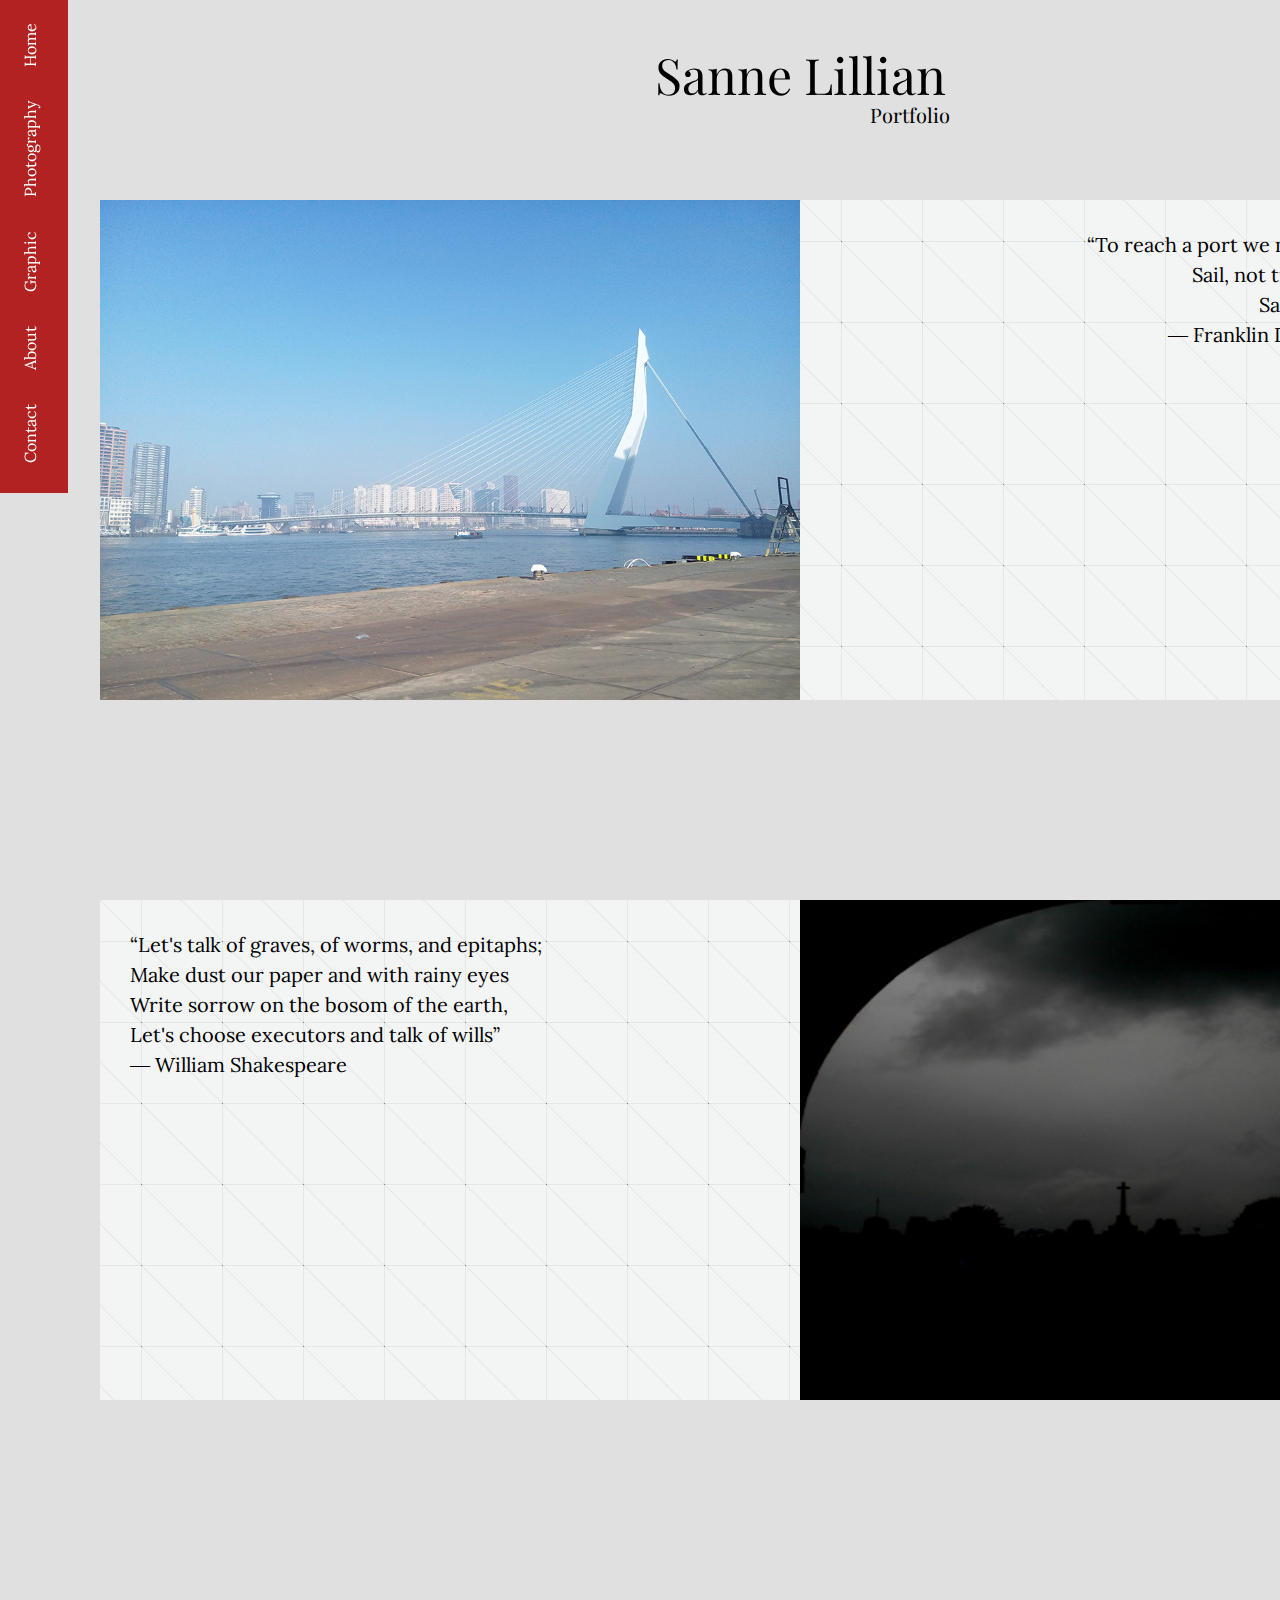
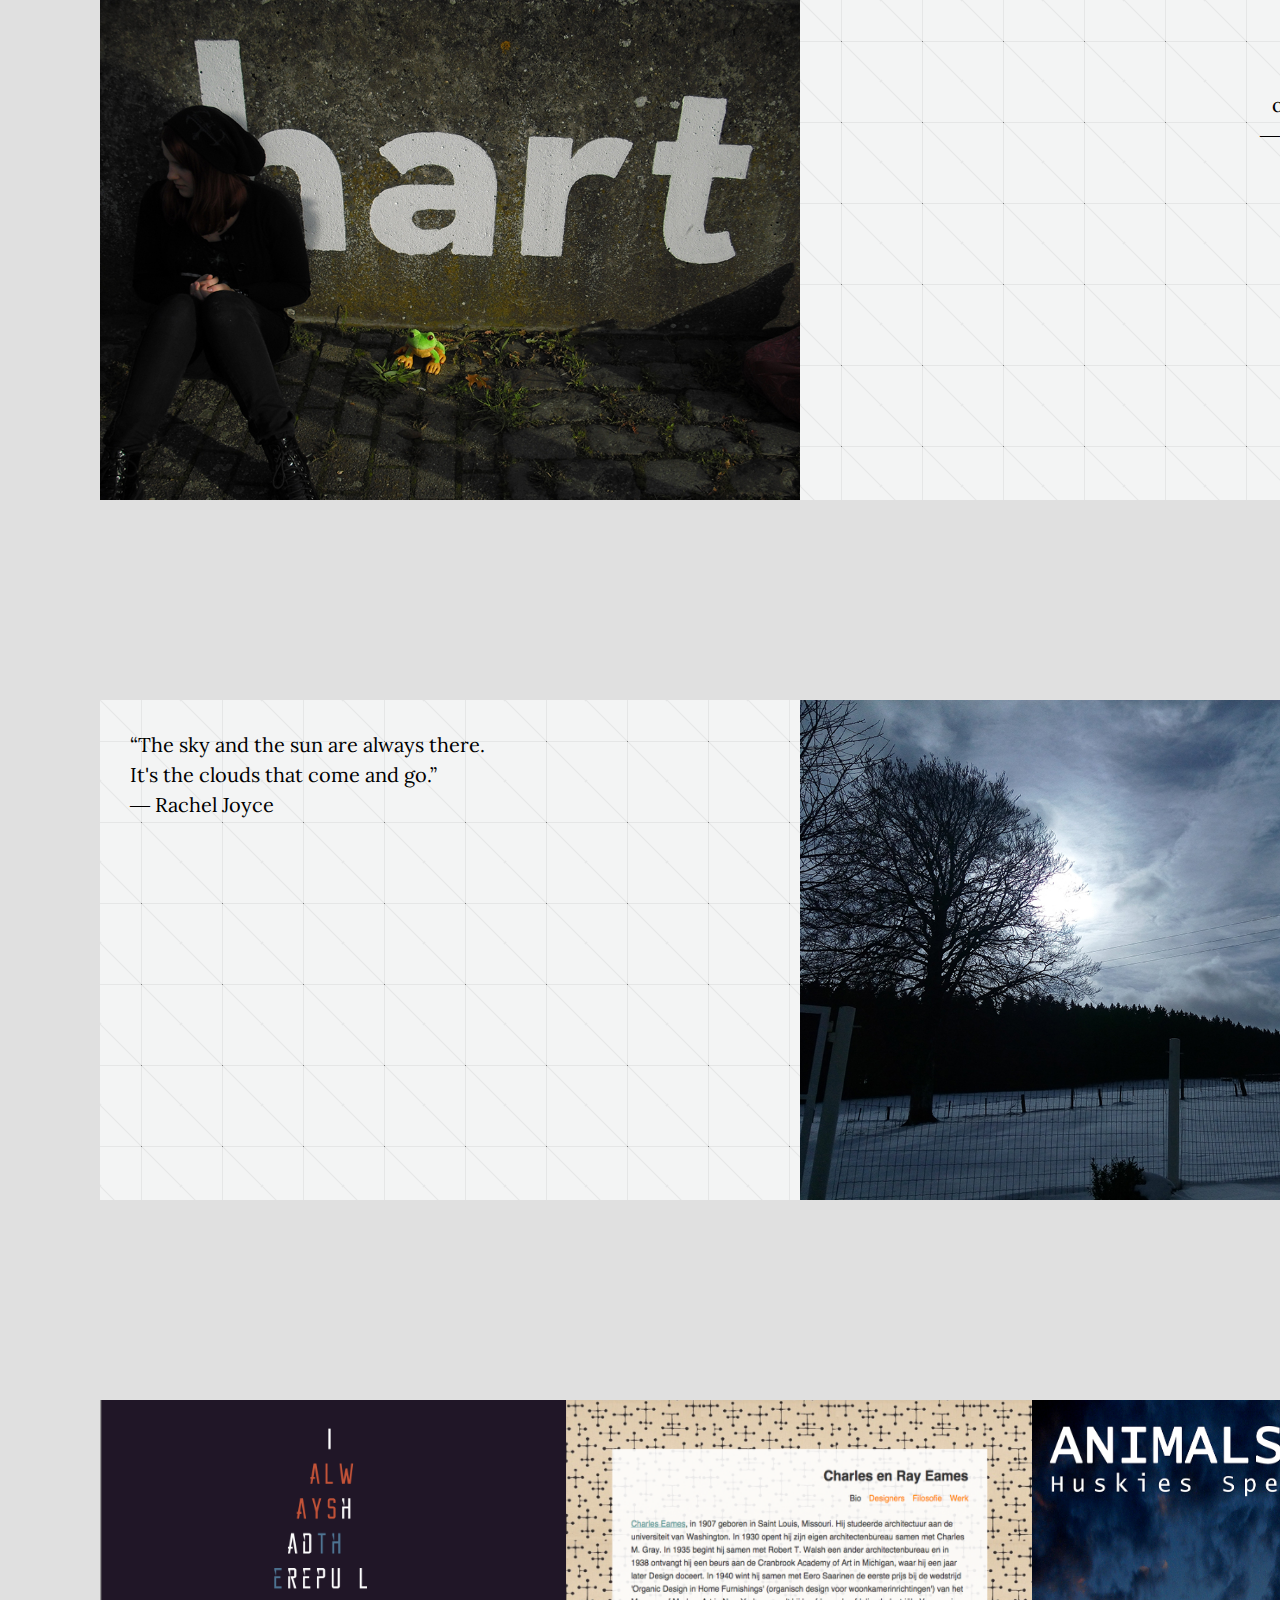
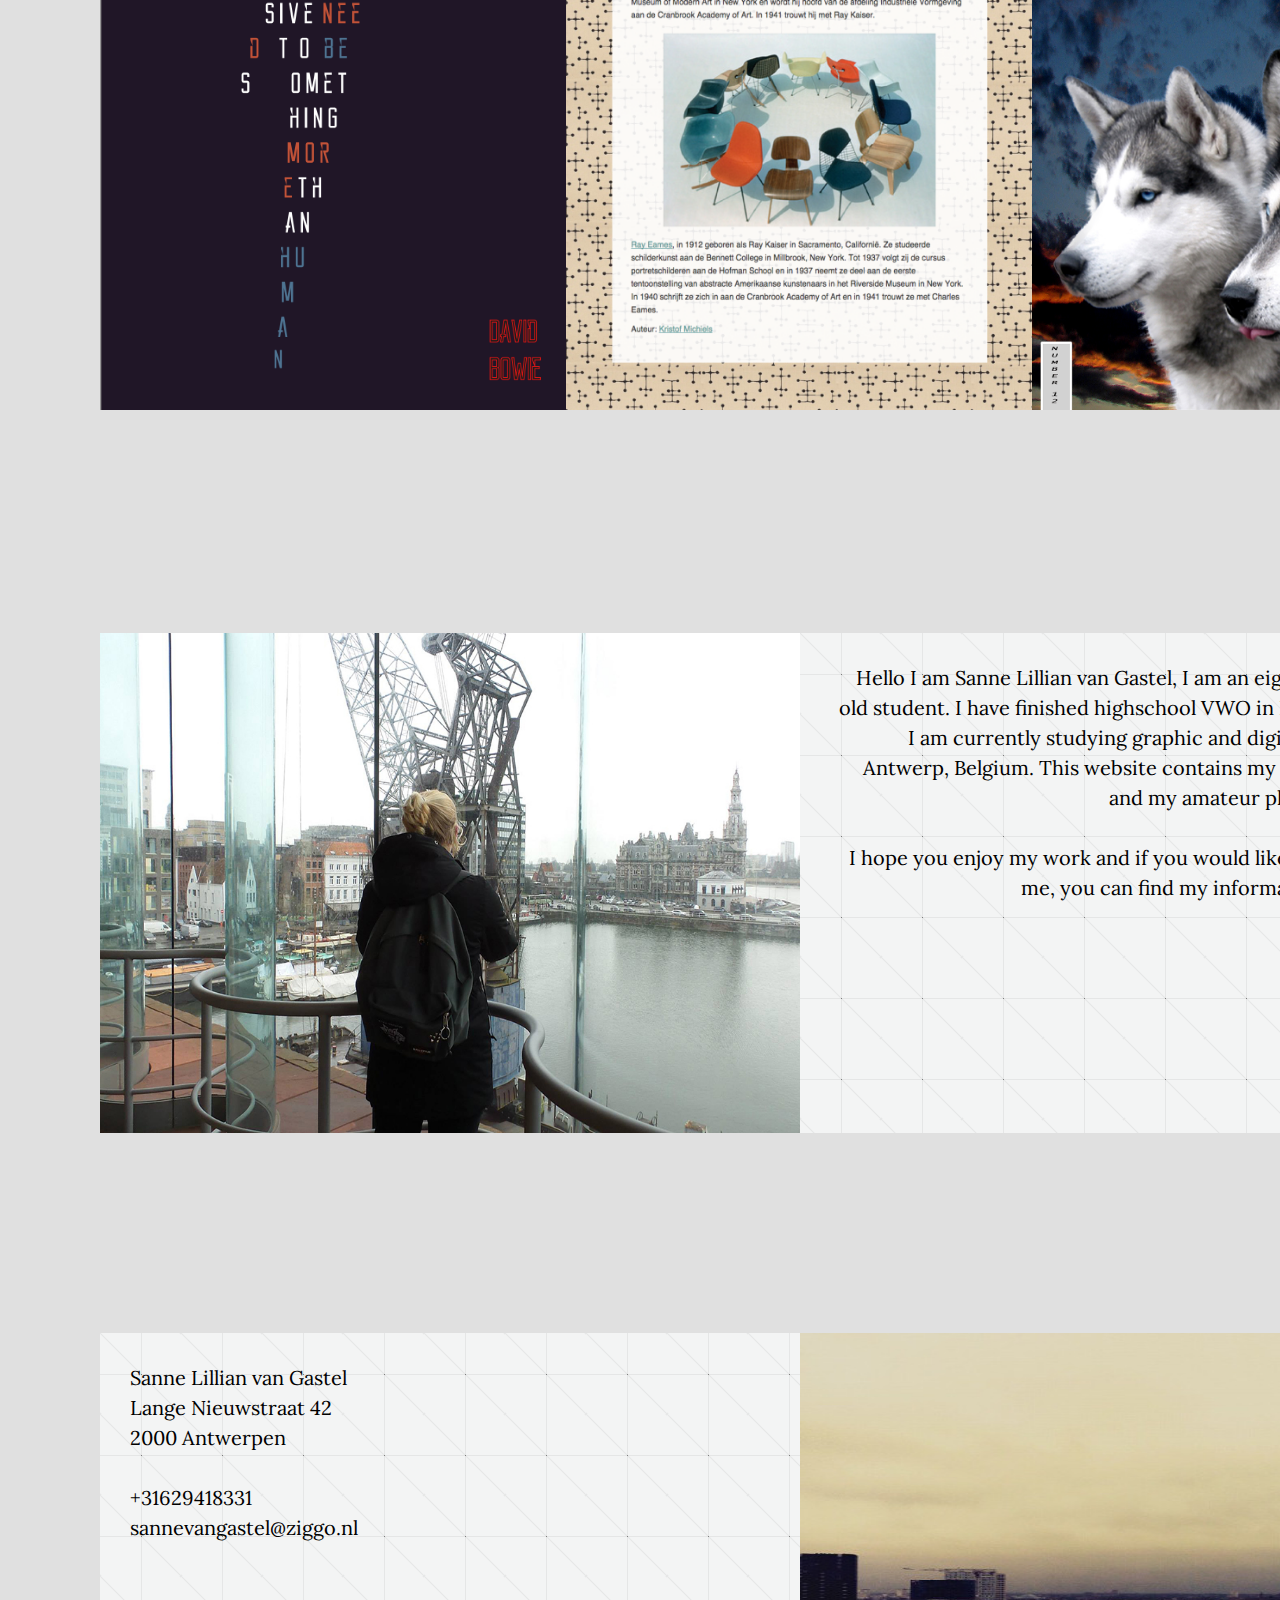
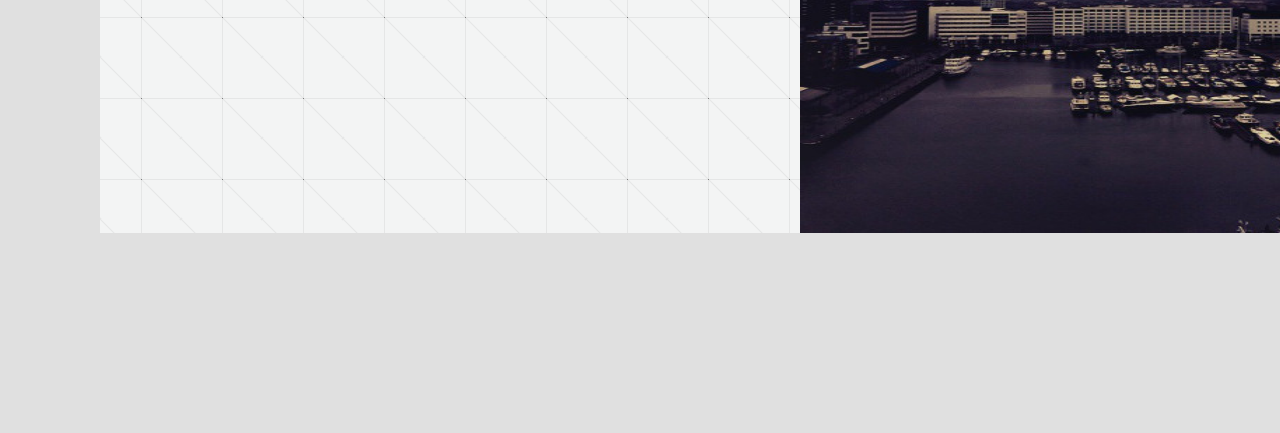
<file: index.html>
<!doctype html>
<html>
    <head>
        <title>Portfolio</title>
        <link rel="stylesheet" type="text/css" href="reset.css">
        <link rel="stylesheet" type="text/css" href="portfolio2.css">
        <link href='http://fonts.googleapis.com/css?family=Lora' rel='stylesheet' type='text/css'>
        <link href='http://fonts.googleapis.com/css?family=Playfair+Display:400,700italic' rel='stylesheet' type='text/css'>
        <meta charset="utf-8">
    </head>
    <body>
        <div class='kader'>
            <h1>Sanne Lillian</h1>
            <h2>Portfolio</h2>
        </div>

        <nav class='navigatie'>
            <a href='contact.html'>Contact</a>
            <a href='about.html'>About</a>
            <a href='graphic.html'>Graphic</a>
            <a href="photography.html">Photography</a>
            <a href='home.html'>Home</a>
        </nav>

        <div class='kader1a'><img src="foto15.jpg" width='700px' height='500px'></div>
        <div class='kader1b'><p class='rechts'>“To reach a port we must set sail <br> Sail, not tie at anchor<br> Sail, not drift.”<br>― Franklin D. Roosevelt</p></div>
        

        <div class='kader2a'><p class='links'>“Let's talk of graves, of worms, and epitaphs;<br>Make dust our paper and with rainy eyes<br>Write sorrow on the bosom of the earth,<br>Let's choose executors and talk of wills”<br>― William Shakespeare</p></div>
        <div class='kader2b'><img src="foto14.jpg"  width='700px' height='500px'></div>
        

        <div class='kader3a'><img src="foto12.jpg" width='700px' height='500px'></div>
        <div class='kader3b'><p class='rechts'>“One love,<br> one heart,<br> one destiny.”<br>― Bob Marley</p></div>

        <div class='kader4a'><p class='links'>“The sky and the sun are always there.<br> It's the clouds that come and go.”<br>― Rachel Joyce</p></div>
        <div class='kader4b'><img src="foto13.jpg" width='700px' height='500px'></div>

        <div class='kader5a'><img src="davidbowie.png" width='466px' height='610px'></div>
        <div class='kader5b'><img src="website.png" width='466px' height='610px'></div>
        <div class='kader5c'><img src="magazine.jpg" width='466px' height='610px'></div>

        <div class='kader6a'><img src="ik.jpg" width='700px' height='500px'></div>
        <div class='kader6b'><p class='rechts'>Hello I am Sanne Lillian van Gastel, I am an eightteen year old student. I have finished highschool VWO in Holland and I am currently studying graphic and digital media in Antwerp, Belgium. This website contains my schoolwork and my amateur photography.<br><br>I hope you enjoy my work and if you would like to contact me, you can find my information below.</p></div>

        <div class='kader7a'><p class='links'>
                Sanne Lillian van Gastel<br>
                Lange Nieuwstraat 42<br>
                2000 Antwerpen<br><br>
                +31629418331<br>
                sannevangastel@ziggo.nl</p></div>
        <div class='kader7b'><img src="foto6.jpg" width='700px' height='500px'></div>

        


        



        <script src="http://code.jquery.com/jquery-2.1.3.min.js"></script>
        <script src="portfolio2.js"></script>
    </body>
</html>
</file>
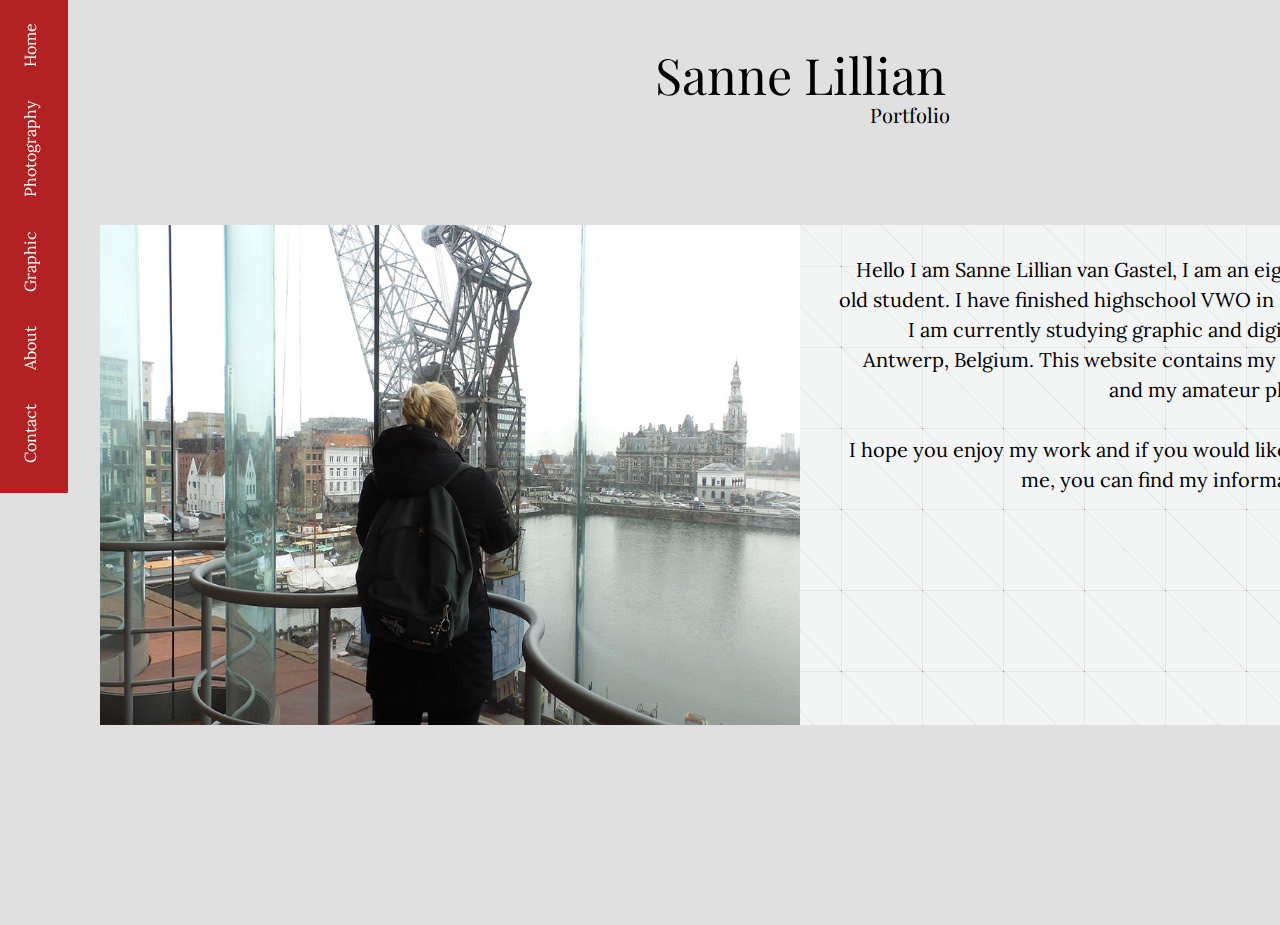
<file: about.html>
<!doctype html>
<html>
	<head>
		<title>Portfolio</title>
		<link rel="stylesheet" type="text/css" href="reset.css">
		<link rel="stylesheet" type="text/css" href="portfolio2.css">
		<link href='http://fonts.googleapis.com/css?family=Lora' rel='stylesheet' type='text/css'>
		<link href='http://fonts.googleapis.com/css?family=Playfair+Display:400,700italic' rel='stylesheet' type='text/css'>
		<meta charset="utf-8">
	</head>
	<body>	
	
		<div class='kader'>
    		<h1>Sanne Lillian</h1>
    		<h2>Portfolio</h2>
    	</div>

    	<nav class='navigatie'>
    		<a href='contact.html'>Contact</a>
    		<a href='about.html'>About</a>
    		<a href='graphic.html'>Graphic</a>
    		<a href="photography.html">Photography</a>
    		<a href='index.html'>Home</a>
    	</nav>
    	
	   <div class='kader6a'><img src="ik.jpg" width='700px' height='500px'></div>
    	<div class='kader6b'><p class='rechts'>Hello I am Sanne Lillian van Gastel, I am an eightteen year old student. I have finished highschool VWO in Holland and I am currently studying graphic and digital media in Antwerp, Belgium. This website contains my schoolwork and my amateur photography.<br><br>I hope you enjoy my work and if you would like to contact me, you can find my information below.</p></div>
    	
    <script src="http://code.jquery.com/jquery-2.1.3.min.js"></script>
	<script src="portfolio2.js"></script>
	</body>
</html>
</file>
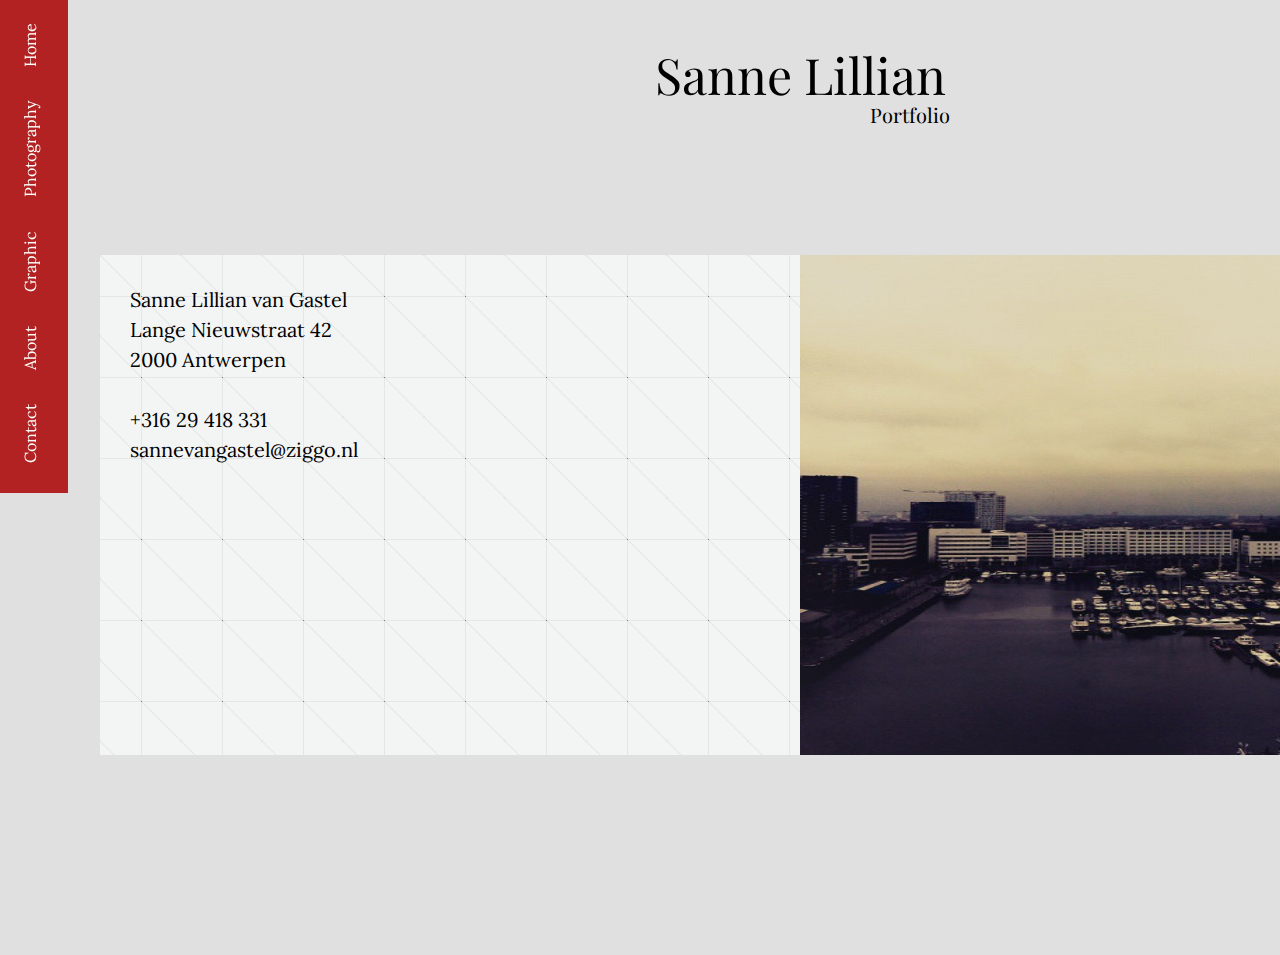
<file: contact.html>
<!doctype html>
<html>
	<head>
		<title>Portfolio</title>
		<link rel="stylesheet" type="text/css" href="reset.css">
		<link rel="stylesheet" type="text/css" href="portfolio2.css">
		<link href='http://fonts.googleapis.com/css?family=Lora' rel='stylesheet' type='text/css'>
		<link href='http://fonts.googleapis.com/css?family=Playfair+Display:400,700italic' rel='stylesheet' type='text/css'>
		<meta charset="utf-8">
	</head>
	<body>	
	
		<div class='kader'>
    		<h1>Sanne Lillian</h1>
    		<h2>Portfolio</h2>
    	</div>

    	<nav class='navigatie'>
    		<a href='contact.html'>Contact</a>
    		<a href='about.html'>About</a>
    		<a href='graphic.html'>Graphic</a>
    		<a href="photography.html">Photography</a>
    		<a href='index.html'>Home</a>
    	</nav>
    	
	    <div class='kader7a'><p class='links'>
    			Sanne Lillian van Gastel<br>
				Lange Nieuwstraat 42<br>
				2000 Antwerpen<br><br>
				+316 29 418 331<br>
				sannevangastel@ziggo.nl</p></div>
    	<div class='kader7b'><img src="foto6.jpg" width='700px' height='500px'></div>
    	
    <script src="http://code.jquery.com/jquery-2.1.3.min.js"></script>
	<script src="portfolio2.js"></script>
	</body>
</html>
</file>
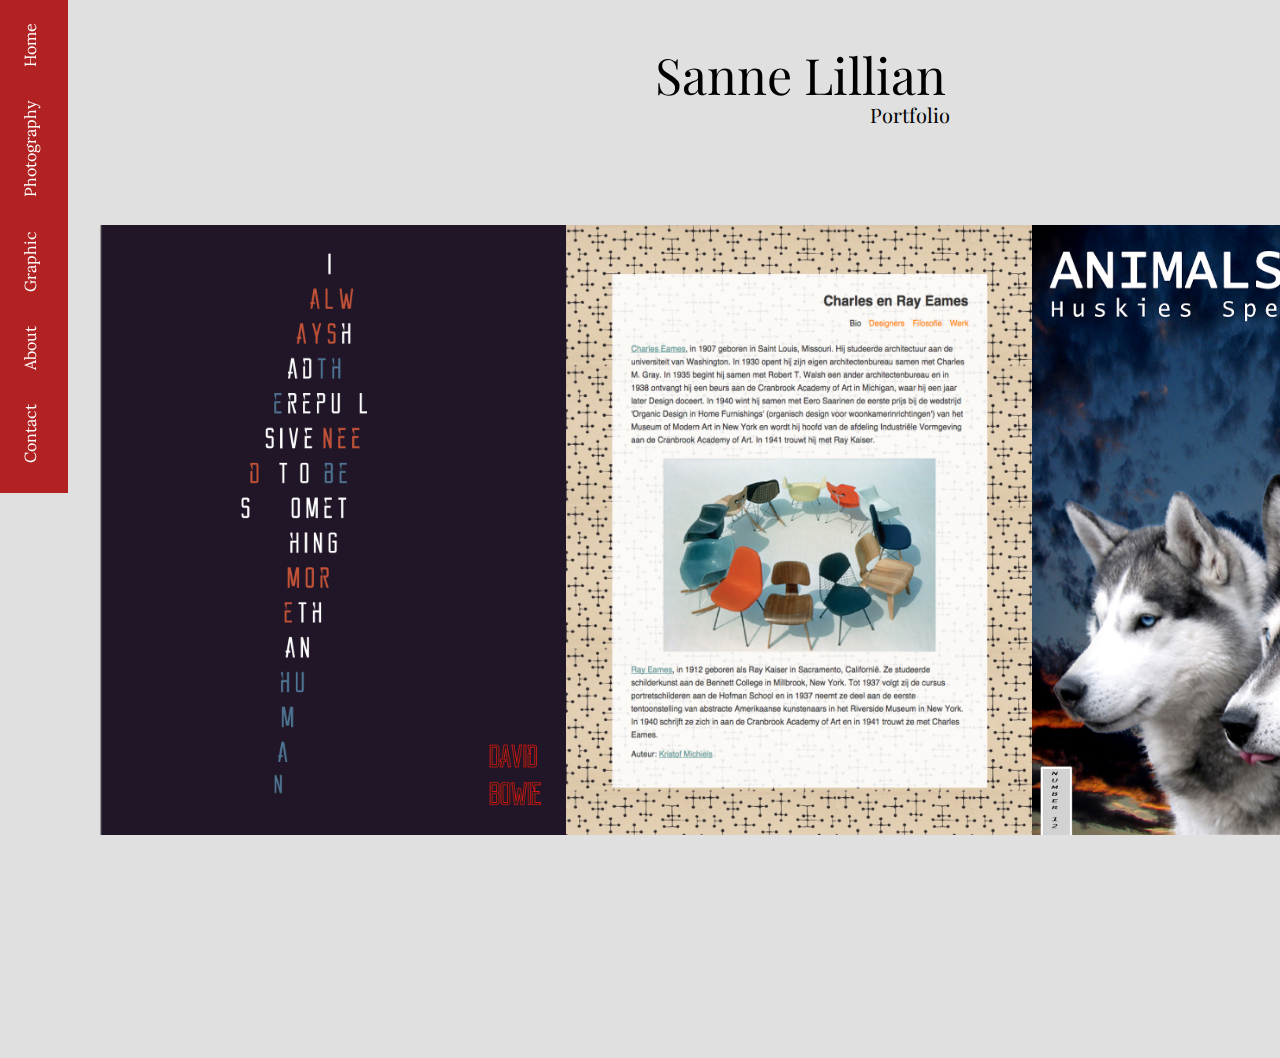
<file: graphic.html>
<!doctype html>
<html>
	<head>
		<title>Portfolio</title>
		<link rel="stylesheet" type="text/css" href="reset.css">
		<link rel="stylesheet" type="text/css" href="portfolio2.css">
		<link href='http://fonts.googleapis.com/css?family=Lora' rel='stylesheet' type='text/css'>
		<link href='http://fonts.googleapis.com/css?family=Playfair+Display:400,700italic' rel='stylesheet' type='text/css'>
		<meta charset="utf-8">
	</head>
	<body>	
	
		<div class='kader'>
    		<h1>Sanne Lillian</h1>
    		<h2>Portfolio</h2>
    	</div>

    	<nav class='navigatie'>
    		<a href='contact.html'>Contact</a>
    		<a href='about.html'>About</a>
    		<a href='graphic.html'>Graphic</a>
    		<a href="photography.html">Photography</a>
    		<a href='index.html'>Home</a>
    	</nav>
    	
	    <div class='kader5a'><img src="davidbowie.png" width='466px' height='610px'></div>
    	<div class='kader5b'><img src="website.png" width='466px' height='610px'></div>
    	<div class='kader5c'><img src="magazine.jpg" width='466px' height='610px'></div>
	  
    <script src="http://code.jquery.com/jquery-2.1.3.min.js"></script>
	<script src="portfolio2.js"></script>
	</body>
</html>
</file>
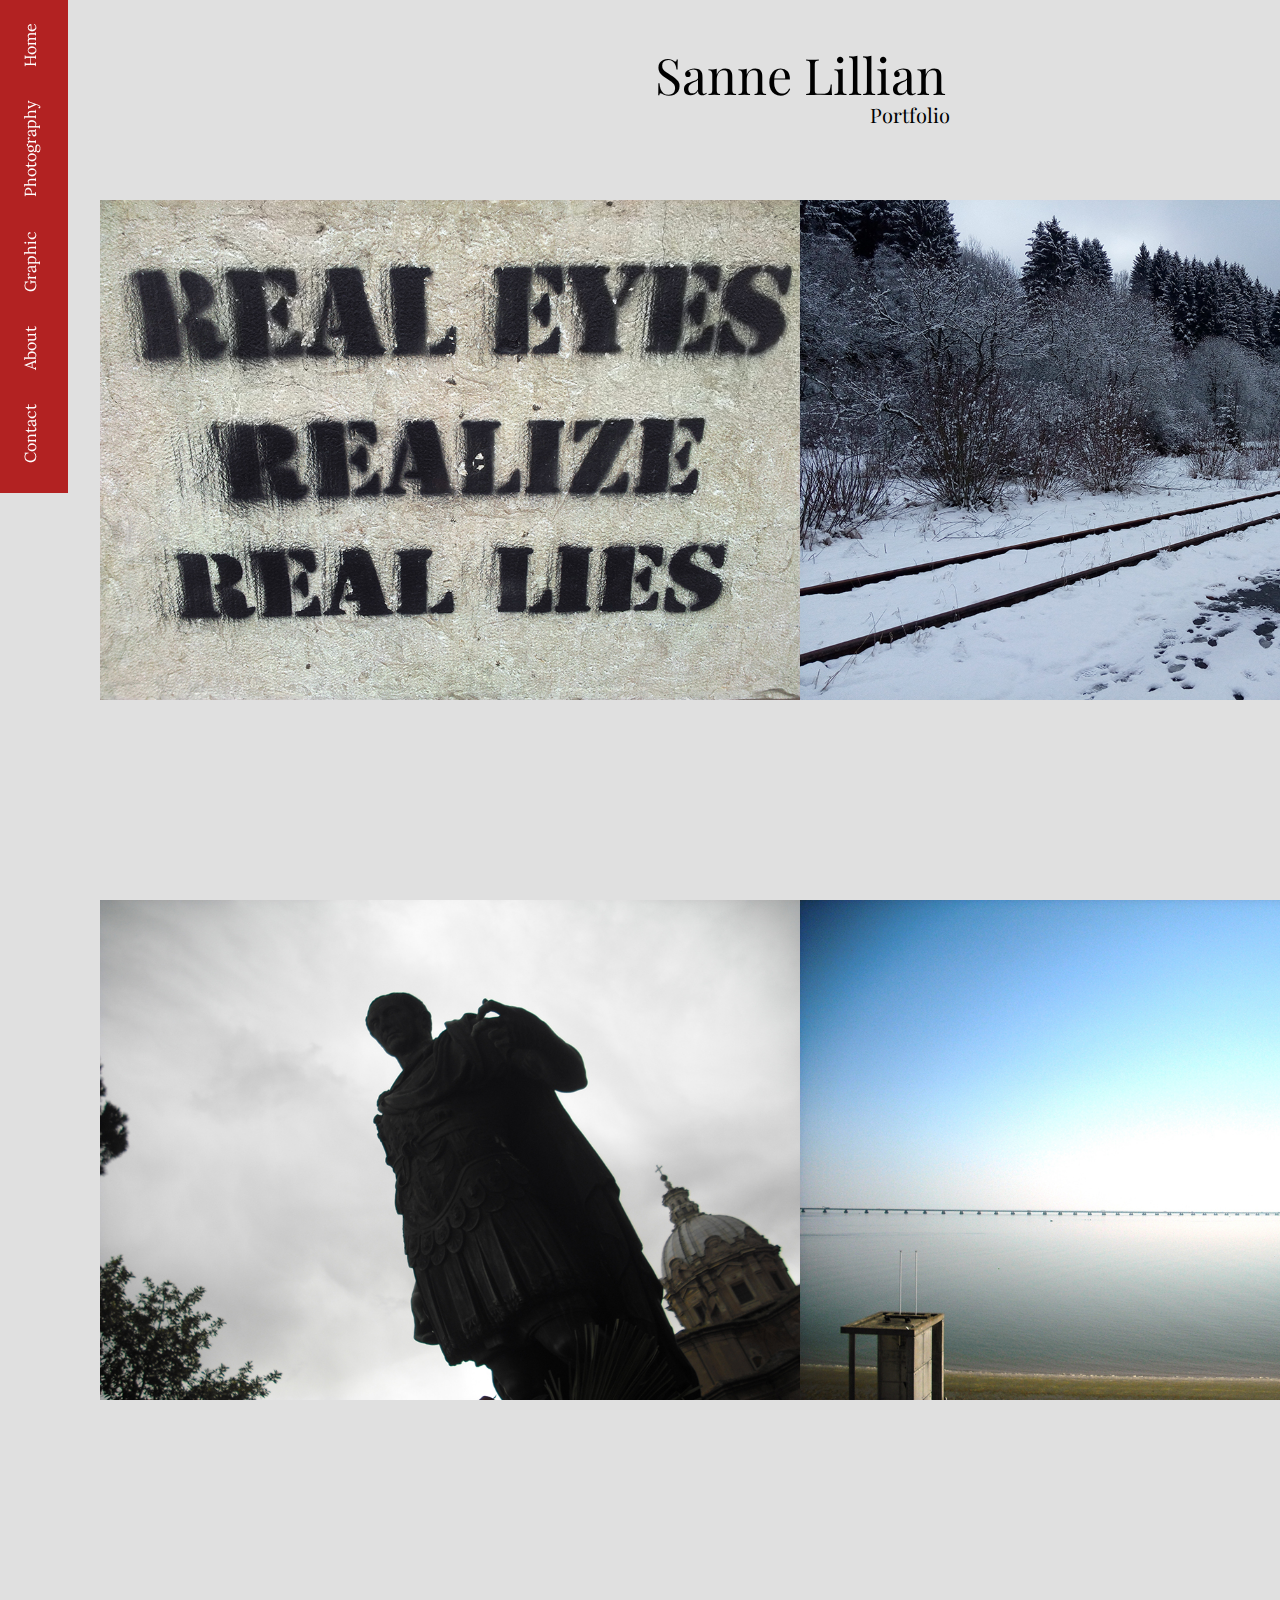
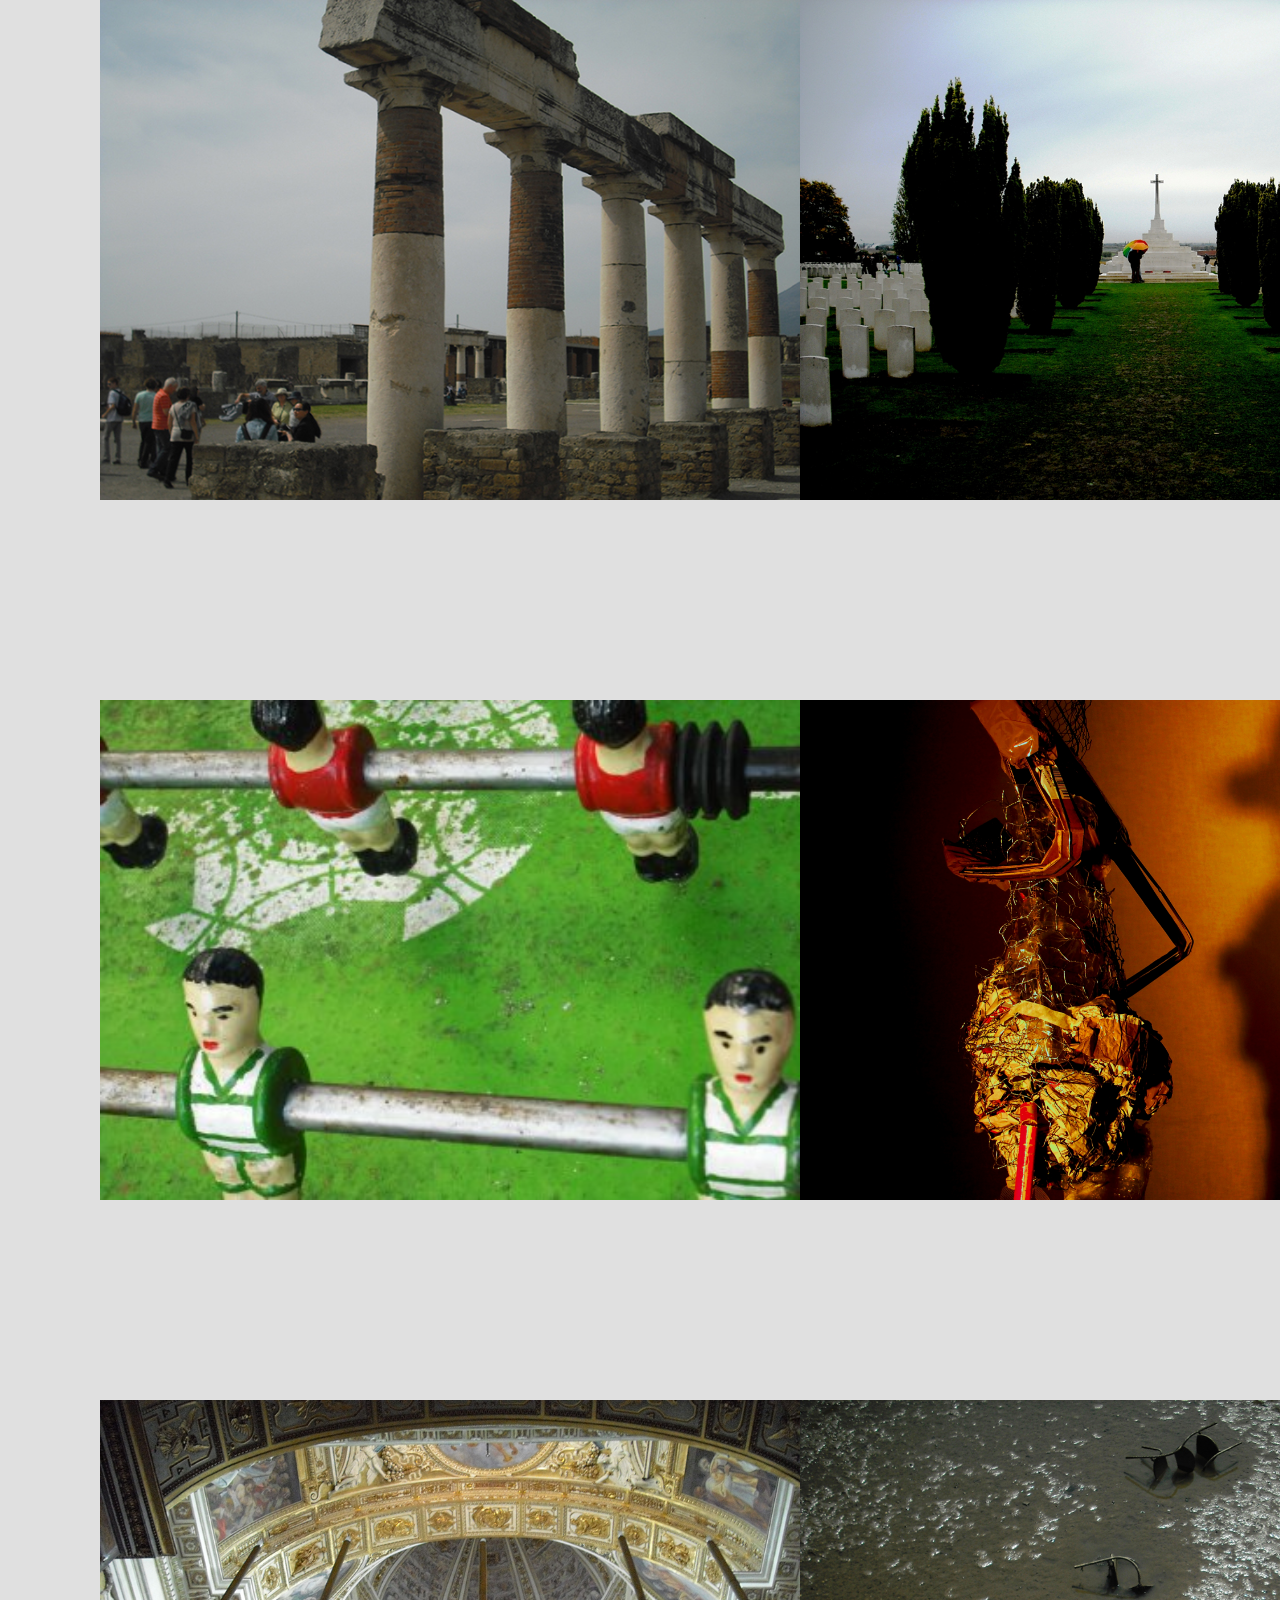
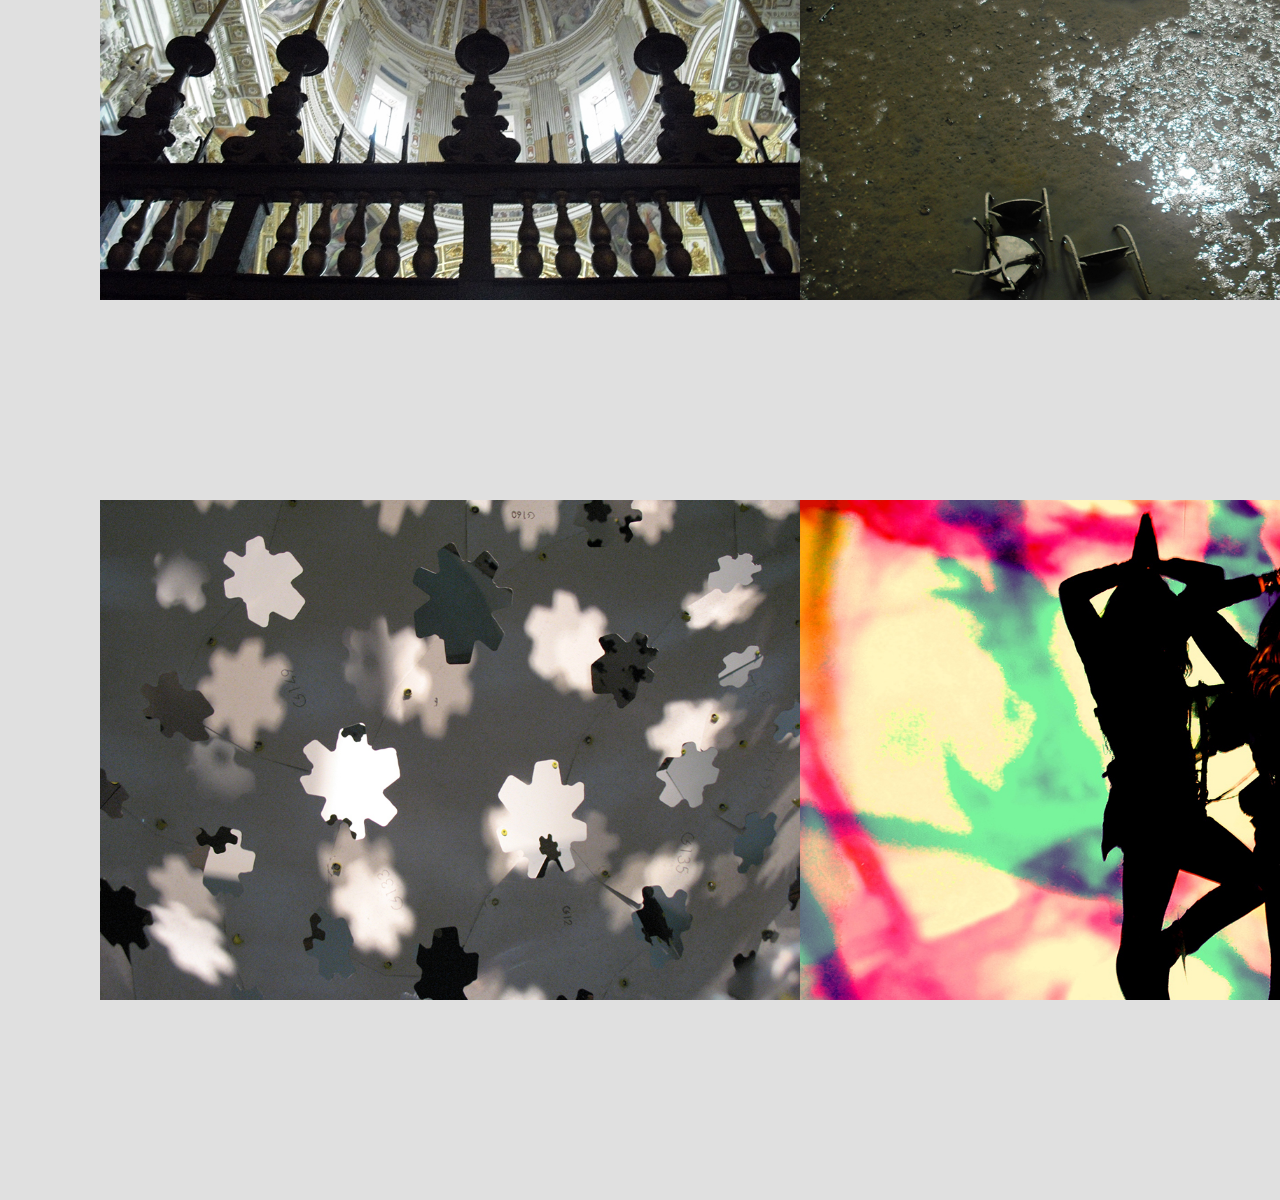
<file: photography.html>
<!doctype html>
<html>
	<head>
		<title>Portfolio</title>
		<link rel="stylesheet" type="text/css" href="reset.css">
		<link rel="stylesheet" type="text/css" href="portfolio2.css">
		<link href='http://fonts.googleapis.com/css?family=Lora' rel='stylesheet' type='text/css'>
		<link href='http://fonts.googleapis.com/css?family=Playfair+Display:400,700italic' rel='stylesheet' type='text/css'>
		<meta charset="utf-8">
	</head>
	<body>	
	
		<div class='kader'>
    		<h1>Sanne Lillian</h1>
    		<h2>Portfolio</h2>
    	</div>

    	<nav class='navigatie'>
    		<a href='contact.html'>Contact</a>
    		<a href='about.html'>About</a>
    		<a href='graphic.html'>Graphic</a>
    		<a href="photography.html">Photography</a>
    		<a href='index.html'>Home</a>
    	</nav>
    	
	    <div class='kader1a'><img src="foto1.jpg" width='700px' height='500px'></div>
    	<div class='kader1b'><img src="foto19.jpg" width='700px' height='500px'></div>

    	<div class='kader2a'><img src="foto4.jpg" width='700px' height='500px'></div>
    	<div class='kader2b'><img src="foto11.jpg" width='700px' height='500px'></div>

    	<div class='kader3a'><img src="foto7.jpg" width='700px' height='500px'></div>
    	<div class='kader3b'><img src="foto9.jpg" width='700px' height='500px'></div>

    	<div class='kader4a'><img src="foto2.jpg" width='700px' height='500px'></div>
    	<div class='kader4b'><img src="foto17.jpg" width='700px' height='500px'></div>
    	
    	<div class='kader6a'><img src="foto8.jpg" width='700px' height='500px'></div>
    	<div class='kader6b'><img src="foto10.jpg" width='700px' height='500px'></div>
    	
    	<div class='kader7a'><img src="foto3.jpg" width='700px' height='500px'></div>
    	<div class='kader7b'><img src="foto16.jpg" width='700px' height='500px'></div>
	  
    <script src="http://code.jquery.com/jquery-2.1.3.min.js"></script>
	<script src="portfolio2.js"></script>
	</body>
</html>
</file>
<file: portfolio2.css>
body {
	font-family: 'Lora', serif;
	background-color: rgba(211,211,211,0.7);
}

h1 {
	font-size: 50px;
	text-align: center;
	font-family: 'Playfair Display', serif;
}

h2 {
	font-size: 20px;
	text-align: right;
	padding-top: 5px;
	font-family: 'Playfair Display', serif;
}

.rechts {
	font-size: 20px;
	padding: 30px;
	text-align: right;
	margin: 130px 80px auto auto;
	line-height: 30px;
}

.links {
	font-size: 20px;
	padding: 30px;
	text-align: left;
	margin: 130px 80px auto auto;
	line-height: 30px;
}


.kader {
	width: 300px;
	margin: 50px 0px auto 650px;
}

nav {
	transform: rotate(270deg);
	position: absolute;
	position: fixed;
	margin: 80px auto auto -220px;
	background-color: firebrick;
	padding: 30px;
	word-spacing: 30px;

}

a{
	text-decoration: none;
	color: white;
}


.kader1a {
	width: 700px;
	height: 500px;
	margin: 75px 0px 200px 100px;

}

.kader1b {
	width: 700px;
	height: 500px;
	background-image: url('driehoek.png');	
	margin: -700px 0px 200px 800px;
	
}

.kader2a {
	width: 700px;
	height: 500px;
	margin: 100px 0px 200px 100px;
	background-image: url('driehoek.png');
	
}

.kader2b {
	width: 700px;
	height: 500px;
	margin: -700px 0px 200px 800px;
}

.kader3a {
	width: 700px;
	height: 500px;
	margin: 100px 0px 200px 100px;
	
}

.kader3b {
	width: 700px;
	height: 500px;
	margin: -700px 0px 200px 800px;
	background-image: url('driehoek.png');
}

.kader4a {
	width: 700px;
	height: 500px;
	margin: 100px 0px 200px 100px;
	background-image: url('driehoek.png');
	
}

.kader4b {
	width: 700px;
	height: 500px;
	margin: -700px 0px 200px 800px;
}


.kader5a {
	width: 700px;
	height: 500px;
	margin: 100px 0px 350px 100px;
		
}

.kader5b {
	width: 700px;
	height: 500px;
	margin: -850px 0px 333px 566px;
}

.kader5c {
	width: 700px;
	height: 500px;
	margin: -833px 0px 333px 1032px;
		
}

.kader6a {
	width: 700px;
	height: 500px;
	margin: 100px 0px 200px 100px;
}

.kader6b {
	width: 700px;
	height: 500px;
	margin: -700px 0px 200px 800px;
	background-image: url('driehoek.png');
}

.kader7a {
	width: 700px;
	height: 500px;
	margin: 100px 0px 200px 100px;
	background-image: url('driehoek.png');
}

.kader7b {
	width: 700px;
	height: 500px;
	margin: -700px 0px 200px 800px;
	
}

.selected {
	display: inline;
}
</file>
